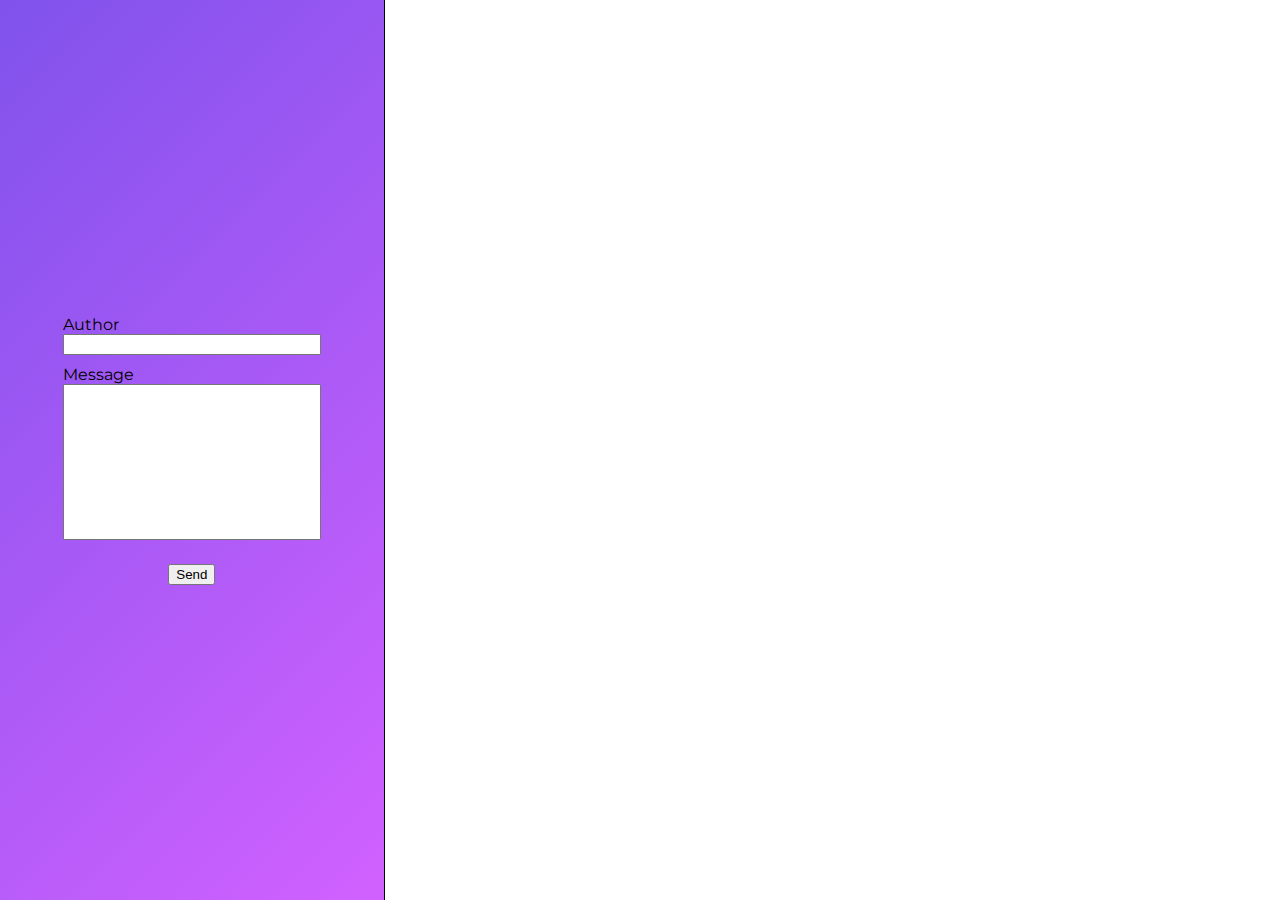
<file: task3/index.html>
<!DOCTYPE html>
<html lang="en">
  <head>
    <meta charset="UTF-8" />
    <meta http-equiv="X-UA-Compatible" content="IE=edge" />
    <meta name="viewport" content="width=device-width, initial-scale=1.0" />
    <link rel="stylesheet" href="./style.css" />
    <title>Document</title>
  </head>
  <body>
    <div class="container">
      <div class="fields">
        <label for="author"
          >Author <br>
          <input id="author" type="text" />
        </label>
        <label for="content">
          Message <br>
          <input id="message" type="text" />
        </label>
        <button class="btn">Send</button>
      </div>
      <div class="history"></div>
    </div>
    <script src="./script.js"></script>
  </body>
</html>
</file>
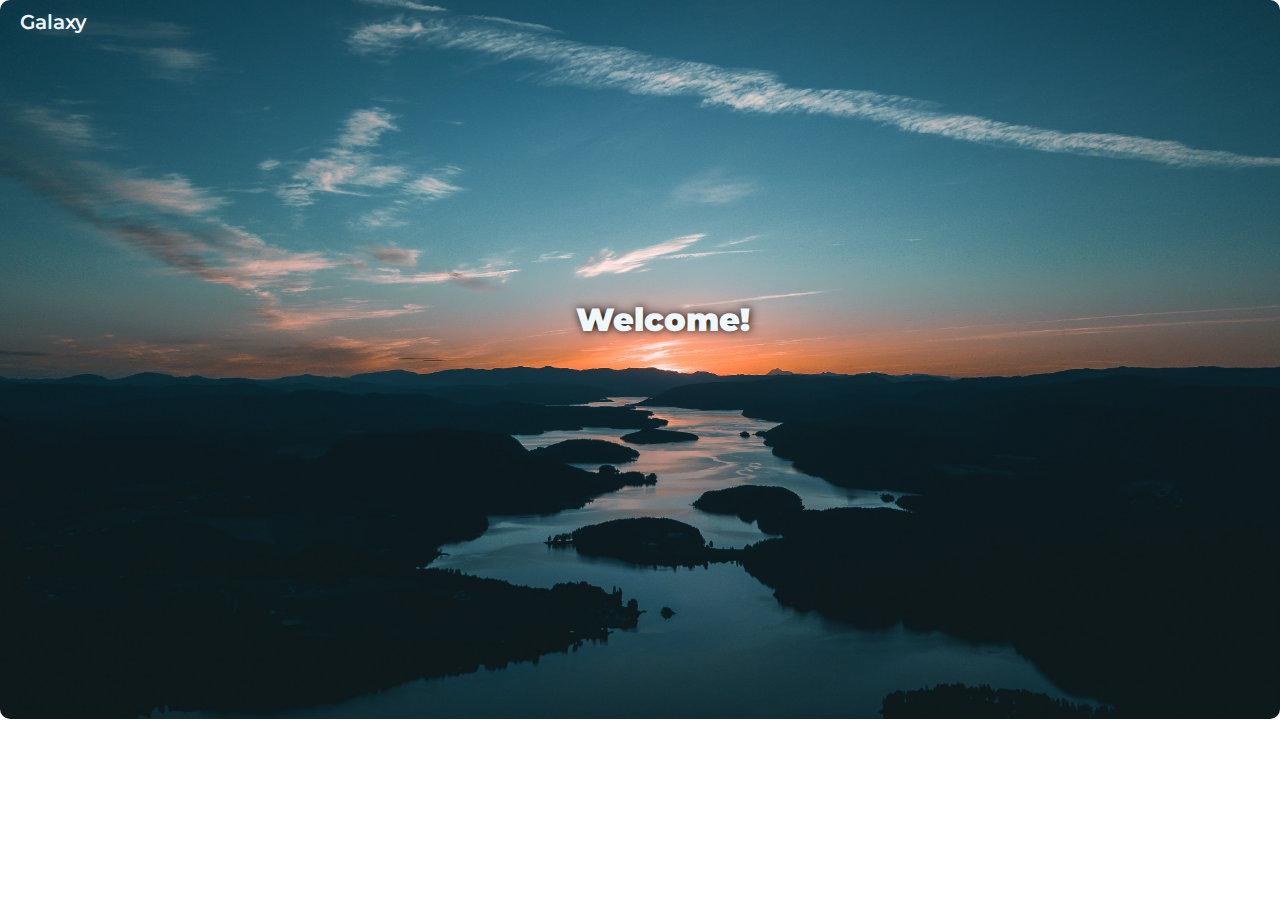
<file: tast1/index.html>
<!DOCTYPE html>
<html lang="en">
<head>
    <meta charset="UTF-8">
    <meta http-equiv="X-UA-Compatible" content="IE=edge">
    <meta name="viewport" content="width=device-width, initial-scale=1.0">
    <title>Document</title>
    <link rel="stylesheet" href="style.css">
</head>
<body>
    <div class="container">
        <img class="imgclass" src="img/sky.jpg" alt="background">
        <header class="head-text">
            <div class="logo">
                Galaxy
            </div>
            <div class="list-btn">
                <ul class="list">
                    <li>Catalog</li>
                    <li>Cart</li>
                    <li>Profile</li>
                </ul>
            </div>
        </header>
        <div class="main-txt">
            Welcome!
        </div>
    </div>
</body>
</html>
</file>
<file: task3/style.css>
@import url('https://fonts.googleapis.com/css2?family=Montserrat&display=swap');
body {
   width: 100vw;
   height: 100vh;
   margin: 0;
   padding: 0;
   box-sizing: border-box;
   font-family: 'Montserrat', sans-serif;
}
 
.container {
   width: 100vw;
   height: 100vh;
   display: flex;
}
 
.fields {
   width: 30vw;
   border-right: 1px solid black;
   display: flex;
   flex-direction: column;
   align-items: center;
   justify-content: center;
   background: linear-gradient(
        135deg,
        #8052ec,
        #d161ff
    );
}

.fields input{
    width: 250px;
    margin-bottom: 10px;
}

#message{
    min-height: 150px;
}
 
.history {
   width: 70vw;
   padding: 2em;
   box-sizing: border-box;
   display: flex;
   flex-direction: column;
   justify-content: flex-start;
   align-items: flex-start;
   overflow: scroll;
}
 
.btn {
   margin-top: 1em;
}
</file>
<file: tast1/style.css>
@import url('https://fonts.googleapis.com/css2?family=Montserrat:ital,wght@0,100;0,200;0,300;0,400;0,500;0,600;0,700;0,800;0,900;1,100;1,200;1,300;1,400;1,500;1,600;1,700;1,800;1,900&display=swap');

*{
    margin: 0;
    padding: 0;
}

body{
    font-family: 'Montserrat', sans-serif;
    color: aliceblue;
}

.imgclass{
    width: 100%;
    border-radius: 10px;
}
.container{
    position: absolute;
}

.list{
    list-style: none;
    display: flex;
    padding-left: 1200px;
}

.list li{
    padding-right: 10px;
}

.logo{
    display: flex;
    padding-left: 20px;
    font-size: 20px;
    font-weight: 600;
}
.head-text{
    position: absolute;
    display: flex;
    top: 10px;
}

.main-txt{
    position: absolute;
    display: flex;
    text-align: center;
    font-size: 32px;
    font-weight: 900;
    margin: auto;
    top: 300px;
    left: 45%;
    text-shadow: #000000 1px 0 10px;
}
</file>
